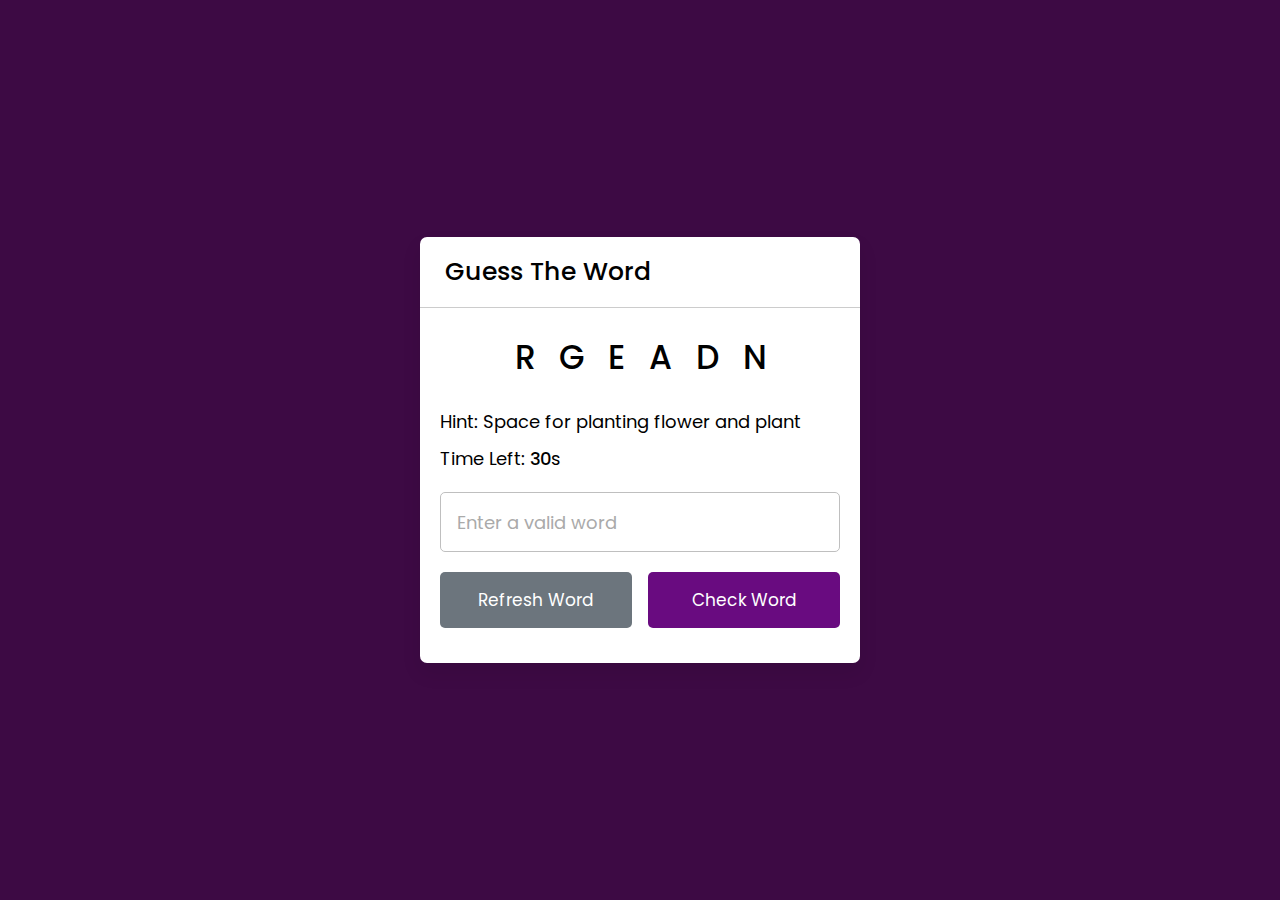
<file: GuessWord/index.html>
<!DOCTYPE html>
<html lang="en" dir="ltr">
  <head>
    <meta charset="utf-8">
    <title>Guess The Word | English</title>
    <link rel="stylesheet" href="style.css">
    <meta name="viewport" content="width=device-width, initial-scale=1.0">
    <script src="js/words.js" defer></script>
    <script src="js/script.js" defer></script>
  </head>
  <body>
    <div class="container">
        <h2>Guess The Word</h2>
        <div class="content">
            <p class="word"></p>
            <div class="details">
                <p class="hint">Hint: <span></span></p>
                <p class="time">Time Left: <span><b>30</b>s</span></p>
            </div>
            <input type="text" spellcheck="false" placeholder="Enter a valid word">
            <div class="buttons">
                <button class="refresh-word">Refresh Word</button>
                <button class="check-word">Check Word</button>
            </div>
        </div>
    </div>
  </body>
</html>
</file>
<file: GuessWord/style.css>
/* Import Google font - Poppins */
@import url('https://fonts.googleapis.com/css2?family=Poppins:wght@400;500;600&display=swap');
*{
  margin: 0;
  padding: 0;
  box-sizing: border-box;
  font-family: 'Poppins', sans-serif;
}
body{
  display: flex;
  padding: 0 10px;
  align-items: center;
  justify-content: center;
  min-height: 100vh;
  background: #3d0a44;
}
.container{
  width: 440px;
  border-radius: 7px;
  background: #fff;
  box-shadow: 0 10px 20px rgba(0,0,0,0.08);
}
.container h2{
  font-size: 25px;
  font-weight: 500;
  padding: 16px 25px;
  border-bottom: 1px solid #ccc;
}
.container .content{
  margin: 25px 20px 35px;
}
.content .word{
  user-select: none;
  font-size: 33px;
  font-weight: 500;
  text-align: center;
  letter-spacing: 24px;
  margin-right: -24px;
  word-break: break-all;
  text-transform: uppercase;
}
.content .details{
  margin: 25px 0 20px;
}
.details p{
  font-size: 18px;
  margin-bottom: 10px;
}
.details p b{
  font-weight: 500;
}
.content input{
  width: 100%;
  height: 60px;
  outline: none;
  padding: 0 16px;
  font-size: 18px;
  border-radius: 5px;
  border: 1px solid #bfbfbf;
}
.content input:focus{
  box-shadow: 0px 2px 4px rgba(0,0,0,0.08);
}
.content input::placeholder{
  color: #aaa;
}
.content input:focus::placeholder{
  color: #bfbfbf;
}
.content .buttons{
  display: flex;
  margin-top: 20px;
  justify-content: space-between;
}
.buttons button{
  border: none;
  outline: none;
  color: #fff;
  cursor: pointer;
  padding: 15px 0;
  font-size: 17px;
  border-radius: 5px;
  width: calc(100% / 2 - 8px);
  transition: all 0.3s ease;
}
.buttons button:active{
  transform: scale(0.97);
}
.buttons .refresh-word{
  background: #6C757D;
}
.buttons .refresh-word:hover{
  background: #5f666d;
}
.buttons .check-word{
  background: #690b80;
}
.buttons .check-word:hover{
  background: #39023b;
}

@media screen and (max-width: 470px) {
  .container h2{
    font-size: 22px;
    padding: 13px 20px;
  }
  .content .word{
    font-size: 30px;
    letter-spacing: 20px;
    margin-right: -20px;
  }
  .container .content{
    margin: 20px 20px 30px;
  }
  .details p{
    font-size: 16px;
    margin-bottom: 8px;
  }
  .content input{
    height: 55px;
    font-size: 17px;
  }
  .buttons button{
    padding: 14px 0;
    font-size: 16px;
    width: calc(100% / 2 - 7px);
  }
}
</file>
